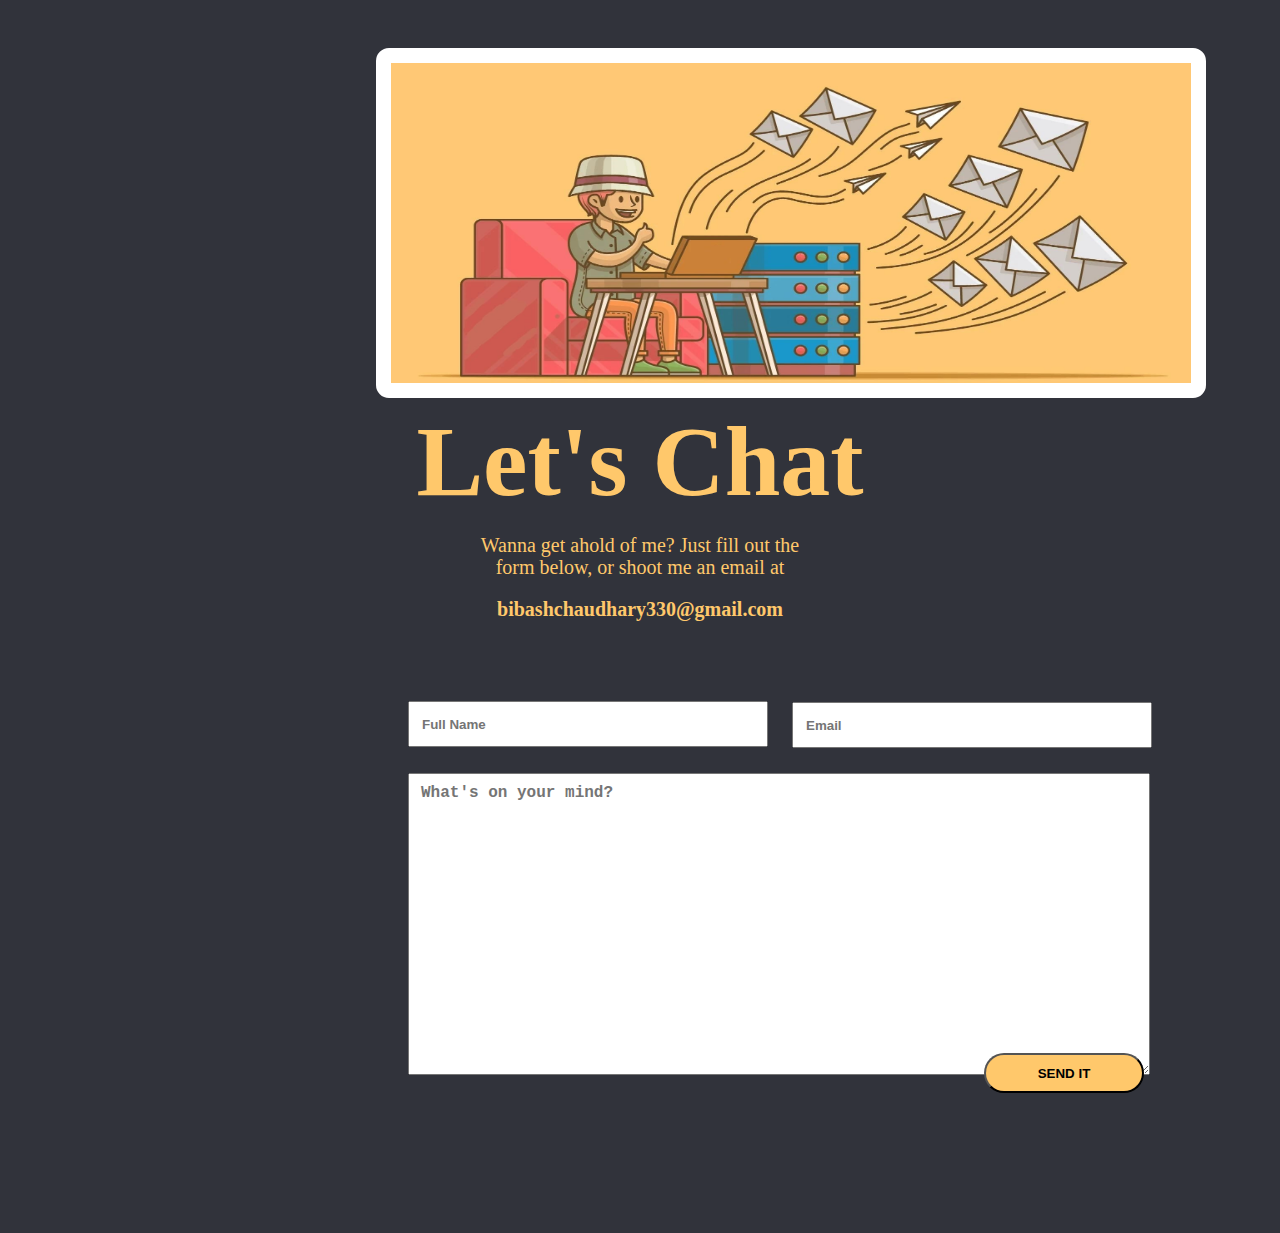
<file: HTML/contact.html>
<!DOCTYPE html>
<html lang="en">
<head>
    <meta charset="UTF-8">
    <meta name="viewport" content="width=device-width, initial-scale=1.0">
    <link rel="stylesheet" href="/style/contact.css">
    <title>contact</title>
</head>
<body>
    <img src="/pictures/cont.jpg" alt="image">
    <h1>Let's Chat</h1>
    <div class="first">
        <p>Wanna get ahold of me? Just fill out the</p>
        <p>form below, or shoot me an email at</p>
    </div>
    <p><strong>bibashchaudhary330@gmail.com</strong></p>
    <form>
        <input type="text" name="fullname" id="name" placeholder="Full Name" required>
        <input type="text" name="email" id="email" placeholder="Email" required>
        <textarea rows="5" name="messages" id="message" placeholder="What's on your mind?" required></textarea><br>
        <input type="submit" value="SEND IT">
    </form>
</body>
</html>
</file>
<file: style/contact.css>
body{
    background-color: #31333b;
    color: #ffc86b;
}

/* ........................image............................ */

img{
    height: 20rem;
    width: 50rem;
    margin-left: 23rem;
    margin-top: 40px;
    border: 15px solid white;
    border-radius: 13px;
}

/* .......................image end......................... */

/* .......................Text.............................. */
h1{
    font-size: 100px;
    display: flex;
    justify-content: center;
    margin-top: 2px;
    margin-bottom: 25px;
}

.first{
    line-height: 2px;
    margin-bottom: 30px;
}

p{
    font-size: 20px;
    display: flex;
    justify-content: center;
    margin-top: 1px;
}

/* .......................Text end.......................... */

/* .......................Contact form...................... */

::placeholder{
    font-weight: bold;
    padding-left: 10px;
}



form{
    margin-top: 80px;
    margin-left: 25rem;
    margin-bottom: 5rem;
    display: grid;
    column-gap: 2px;
    row-gap: 0px;
}

input{
    width: 22rem;
    height: 2.5rem;
}

input[id=email]{
    margin-left: 24rem;
    transform: translateY(-45px);
}

textarea{
    padding-top: 10px;
    width: 46rem;  
    height: 18rem;
    transform: translateY(-20px);
    font-size: 16px;
}

input[type=submit]{
    background-color: #ffc86b;
    width: 10rem;
    border-radius: 100px;
    font-weight: bold;
    margin-left: 36rem;
    transform: translateY(-60px);
    cursor: pointer;
}

input[type=submit]:hover{
    color: solid red; 
}

/* ...........................Contact form end................ */
</file>
